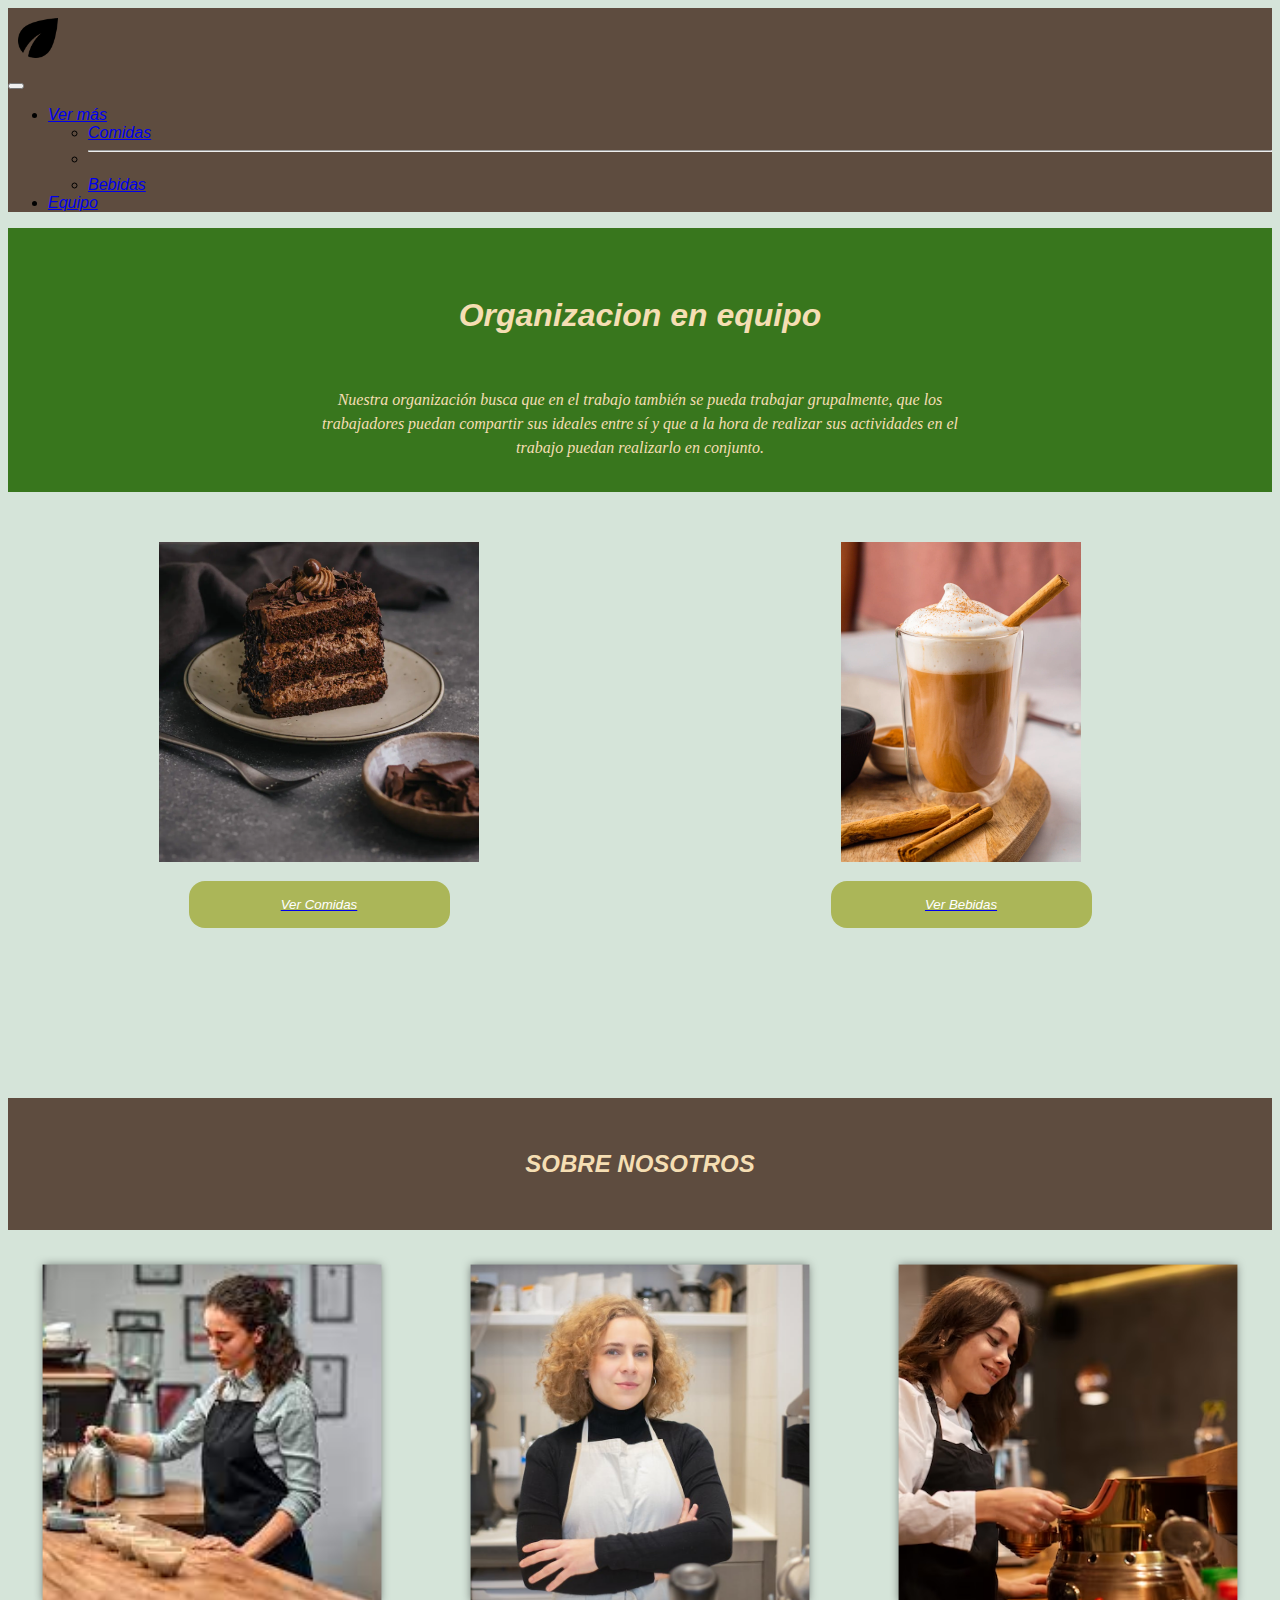
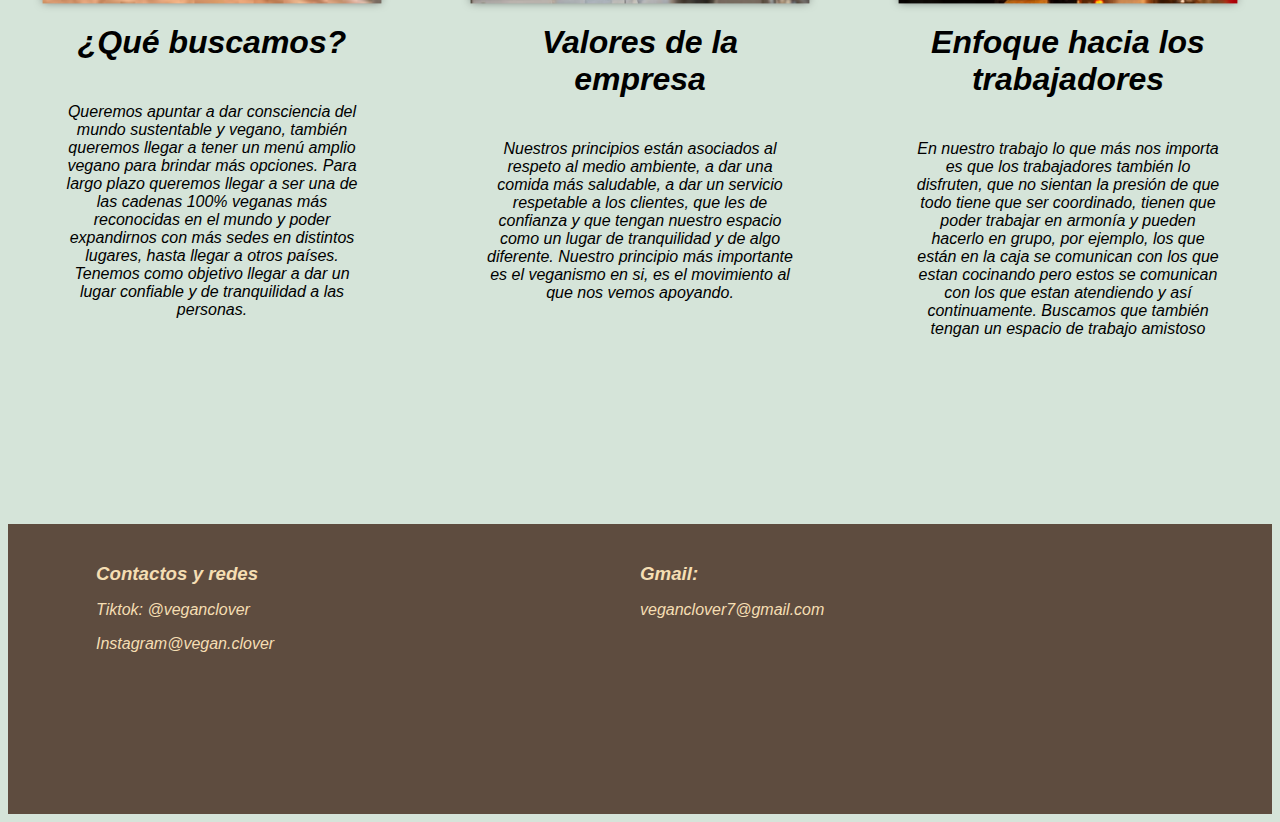
<file: index.html>
<!DOCTYPE html>
<html lang="en">

<head>
  <meta charset="UTF-8">
  <meta name="viewport" content="width=device-width, initial-scale=1.0">
  <meta name="description"
    content="Encontra la mejor claidad en prendas de vestir elegantes, para las ocasiones donde quieras mostrar de que estas hecho realmente">
  <meta name="keywords"
    content="Ropa, tienda, moda, vestimenta, elegante, oficina, trabajo, pantalon, saco, botas, zapatos">
  <!-- Link de Bootstrap -->
  <link href="https://cdn.jsdelivr.net/npm/bootstrap@5.3.0/dist/css/bootstrap.min.css" rel="stylesheet"
    integrity="sha384-9ndCyUaIbzAi2FUVXJi0CjmCapSmO7SnpJef0486qhLnuZ2cdeRhO02iuK6FUUVM" crossorigin="anonymous">
  <!-- Link CSS -->
  <link rel="stylesheet" href="css/styles.css">
</head>

<body>
  <header>
    <nav class="navbar navbar-expand-lg bg-body-tertiary">
      <div class="container-fluid">
        <a class="navbar-brand" href="index.html">
          <img src="img/Vegan-clover.png" alt="Logotipo de la empresa" class="logo-empresa">
        </a>
        <nav class="navbar navbar-expand-lg bg-body-tertiary">
          <div class="container-fluid">

            <button class="navbar-toggler" type="button" data-bs-toggle="collapse"
              data-bs-target="#navbarSupportedContent" aria-controls="navbarSupportedContent" aria-expanded="false"
              aria-label="Toggle navigation" class="nav">
              <span class="navbar-toggler-icon"></span>
            </button>
            <div class="collapse navbar-collapse" id="navbarSupportedContent">
              <div class="collapse navbar-collapse" id="navbarSupportedContent">
                <ul class="navbar-nav me-auto mb-2 mb-lg-0">
                  <li class="nav-item dropdown">
                    <a class="nav-link dropdown-toggle" href="#" role="button" data-bs-toggle="dropdown"
                      aria-expanded="false">
                      Ver más
                    </a>
                    <ul class="dropdown-menu">
                      <li><a class="dropdown-item" href="pages/comida.html"> Comidas </a></li>
                      <li>
                        <hr class="dropdown-divider">
                      </li>
                      <li><a class="dropdown-item" href="pages/bebida.html">Bebidas</a></li>
                    </ul>
                  </li>
                  <li class="nav-item">
                    <a class="nav-link" href="pages/equipo.html"> Equipo </a>
                  </li>
                </ul>
              </div>
            </div>
        </nav>
  </header>
  <main class="main-index">
    <div class="titulo-index-principal">
      <h1 class="h1-index">Organizacion en equipo</h1>
      <p>Nuestra organización busca que en el trabajo también se pueda trabajar grupalmente, que los trabajadores puedan
        compartir sus ideales entre sí y que a la hora de realizar sus actividades en el trabajo puedan realizarlo en
        conjunto.</p>
    </div>

    <div class="container-imagenes">
      <div class="item">
        <img src="img/torta.png">
        <a href="pages/comida.html"><button> Ver Comidas </button></a>
      </div>
      <div class="item">
        <img src="img/bebida.jpeg">
        <a href="pages/bebida.html"><button> Ver Bebidas </button></a>
      </div>
    </div>
  </main>
  <section class="section-index">

    <div class="section-h2">
      <h2> SOBRE NOSOTROS </h2>
    </div>

    <div class="container-imagenes-section">
      <div class="section-img-1">
        <img src="img/trabajjadordecafeteria.png" alt="">
        <h4>¿Qué buscamos?</h4>
        <p>Queremos apuntar a dar consciencia del mundo sustentable y vegano, también queremos llegar a tener un menú
          amplio vegano para brindar más opciones. Para largo plazo queremos llegar a ser una de las cadenas 100%
          veganas más reconocidas en el mundo y poder expandirnos con más sedes en distintos lugares, hasta llegar a
          otros países. Tenemos como objetivo llegar a dar un lugar confiable y de tranquilidad a las personas. </p>
      </div>
      <div class="section-img-2">
        <img src="img/trabajadordecafeteriacruzadodebrazos.png" alt="">
        <h4>Valores de la empresa</h4>
        <p>Nuestros principios están asociados al respeto al medio ambiente, a dar una comida más saludable, a dar un
          servicio respetable a los clientes, que les de confianza y que tengan nuestro espacio como un lugar de
          tranquilidad y de algo diferente. Nuestro principio más importante es el veganismo en si, es el movimiento al
          que nos vemos apoyando.</p>
      </div>
      <div class="section-img-3">
        <img src="img/trabajadoralabnurando.png" alt="">
        <h4>Enfoque hacia los trabajadores</h4>
        <p>En nuestro trabajo lo que más nos importa es que los trabajadores también lo disfruten, que no sientan la
          presión de que todo tiene que ser coordinado, tienen que poder trabajar en armonía y pueden hacerlo en grupo,
          por ejemplo, los que están en la caja se comunican con los que estan cocinando pero estos se comunican con los
          que estan atendiendo y así continuamente. Buscamos que también tengan un espacio de trabajo amistoso

        </p>
      </div>
    </div>
  </section>
  <footer>
    <div class="contactos">
      <h3>Contactos y redes</h3>
      <p>Tiktok: <span>@veganclover</span></p>
      <p>Instagram<span>@vegan.clover</span></p>
    </div>
    <div class="gmail">
      <h3>Gmail:</h3>
      <p>veganclover7@gmail.com</p>
    </div>
  </footer>
  <!-- Script bootstrap -->
  <script src="https://cdn.jsdelivr.net/npm/bootstrap@5.3.0/dist/js/bootstrap.bundle.min.js"
    integrity="sha384-geWF76RCwLtnZ8qwWowPQNguL3RmwHVBC9FhGdlKrxdiJJigb/j/68SIy3Te4Bkz"
    crossorigin="anonymous"></script>
</body>

</html>
</file>
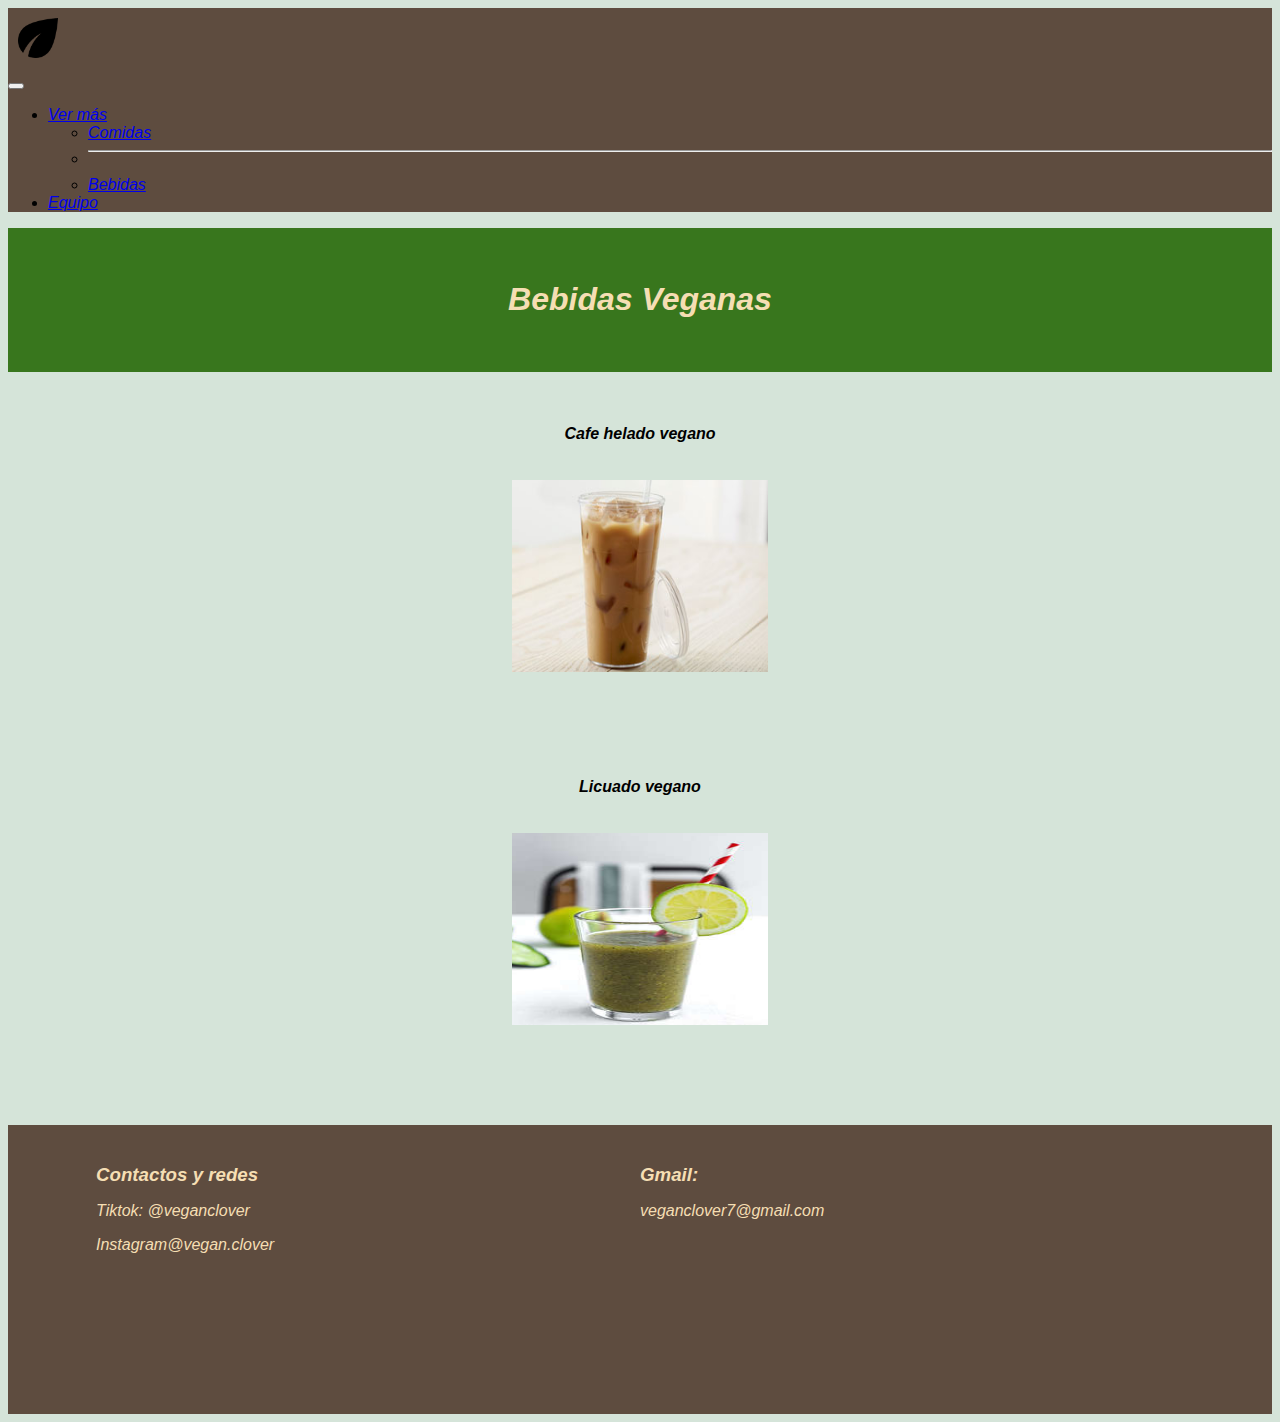
<file: pages/bebida.html>
<!DOCTYPE html>
<html lang="en">

<head>
    <meta charset="UTF-8">
    <meta name="viewport" content="width=device-width, initial-scale=1.0">
    <meta name="description"
        content="Encontra la mejor claidad en prendas de vestir elegantes, para las ocasiones donde quieras mostrar de que estas hecho realmente">
    <meta name="keywords"
        content="Ropa, tienda, moda, vestimenta, elegante, oficina, trabajo, pantalon, saco, botas, zapatos">
    <!-- Link de Bootstrap -->
    <link href="https://cdn.jsdelivr.net/npm/bootstrap@5.3.0/dist/css/bootstrap.min.css" rel="stylesheet"
        integrity="sha384-9ndCyUaIbzAi2FUVXJi0CjmCapSmO7SnpJef0486qhLnuZ2cdeRhO02iuK6FUUVM" crossorigin="anonymous">
    <!-- Link CSS -->
    <link rel="stylesheet" href="../css/styles.css">
</head>

<body>
    <header>
        <nav class="navbar navbar-expand-lg bg-body-tertiary">
            <div class="container-fluid">
                <a class="navbar-brand" href="../index.html">
                    <img src="../img/Vegan-clover.png" alt="Logotipo de la empresa" class="logo-empresa">
                </a>
                <nav class="navbar navbar-expand-lg bg-body-tertiary">
                    <div class="container-fluid">

                        <button class="navbar-toggler" type="button" data-bs-toggle="collapse"
                            data-bs-target="#navbarSupportedContent" aria-controls="navbarSupportedContent"
                            aria-expanded="false" aria-label="Toggle navigation" class="nav">
                            <span class="navbar-toggler-icon"></span>
                        </button>
                        <div class="collapse navbar-collapse" id="navbarSupportedContent">
                            <div class="collapse navbar-collapse" id="navbarSupportedContent">
                                <ul class="navbar-nav me-auto mb-2 mb-lg-0">
                                    <li class="nav-item dropdown">
                                        <a class="nav-link dropdown-toggle" href="#" role="button"
                                            data-bs-toggle="dropdown" aria-expanded="false">
                                            Ver más
                                        </a>
                                        <ul class="dropdown-menu">
                                            <li><a class="dropdown-item" href="../pages/comida.html"> Comidas </a></li>
                                            <li>
                                                <hr class="dropdown-divider">
                                            </li>
                                            <li><a class="dropdown-item" href="../pages/bebida.html">Bebidas</a></li>
                                        </ul>
                                    </li>
                                    <li class="nav-item">
                                        <a class="nav-link" href="../pages/equipo.html"> Equipo </a>
                                    </li>
                                </ul>
                            </div>
                        </div>
                </nav>
    </header>
    <main class="main-bebida">
        <div class="titulo-bebida">
            <h1> Bebidas Veganas</h1>
        </div>

        <div class="container-imagenes-bebida">
            <div>
                <h4> <b>Cafe helado vegano</b></h4>
                <div class="bebida">
                    <img src="../img/cafe.jpg" alt="">
                </div>
            </div>
            <div>
                <h4> <b>Licuado vegano</b> </h4>
                <div class="bebida">
                    <img src="../img/licuado.jpg" alt="">
                </div>
            </div>
        </div>
    </main>
    <footer>
        <div class="contactos">
            <h3>Contactos y redes</h3>
            <p>Tiktok: <span>@veganclover</span></p>
            <p>Instagram<span>@vegan.clover</span></p>
        </div>
        <div class="gmail">
            <h3>Gmail:</h3>
            <p>veganclover7@gmail.com</p>
        </div>
    </footer>
    <!-- Script bootstrap -->
    <script src="https://cdn.jsdelivr.net/npm/bootstrap@5.3.0/dist/js/bootstrap.bundle.min.js"
        integrity="sha384-geWF76RCwLtnZ8qwWowPQNguL3RmwHVBC9FhGdlKrxdiJJigb/j/68SIy3Te4Bkz"
        crossorigin="anonymous"></script>
</body>

</html>
</file>
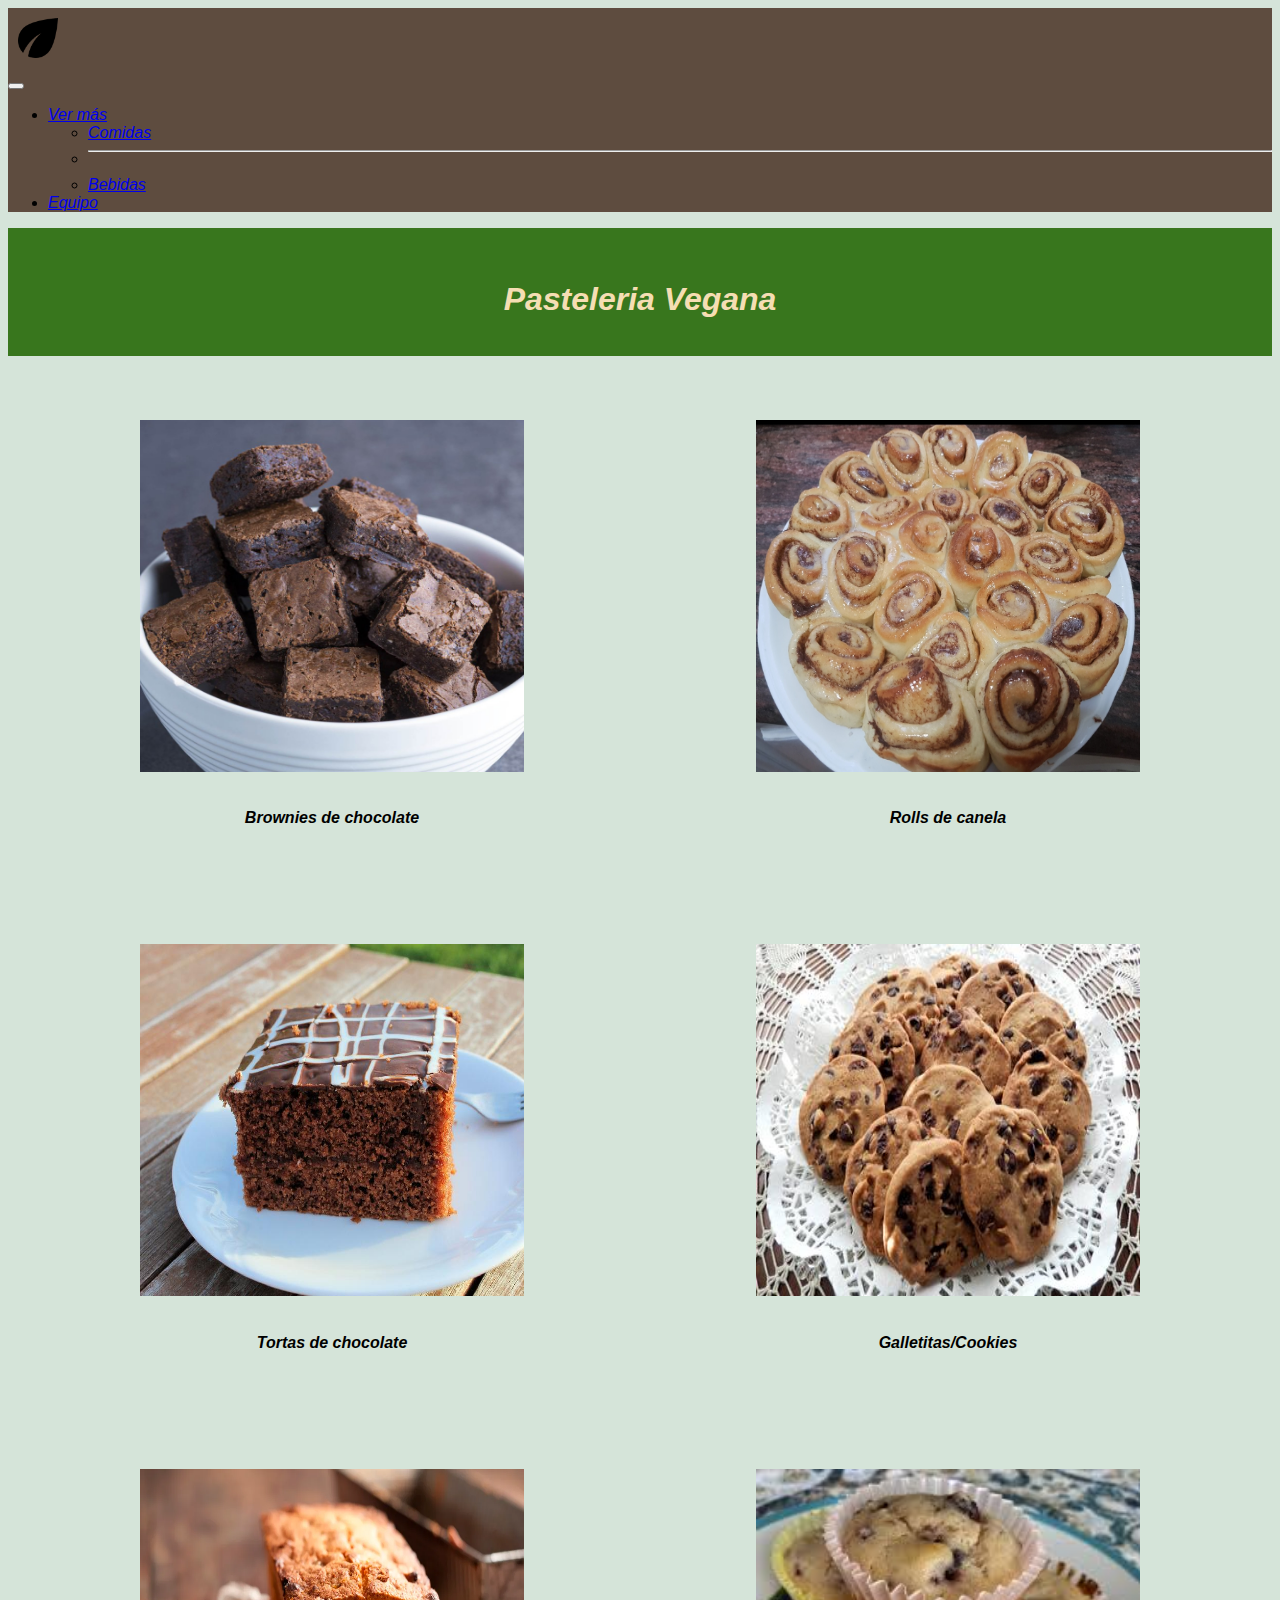
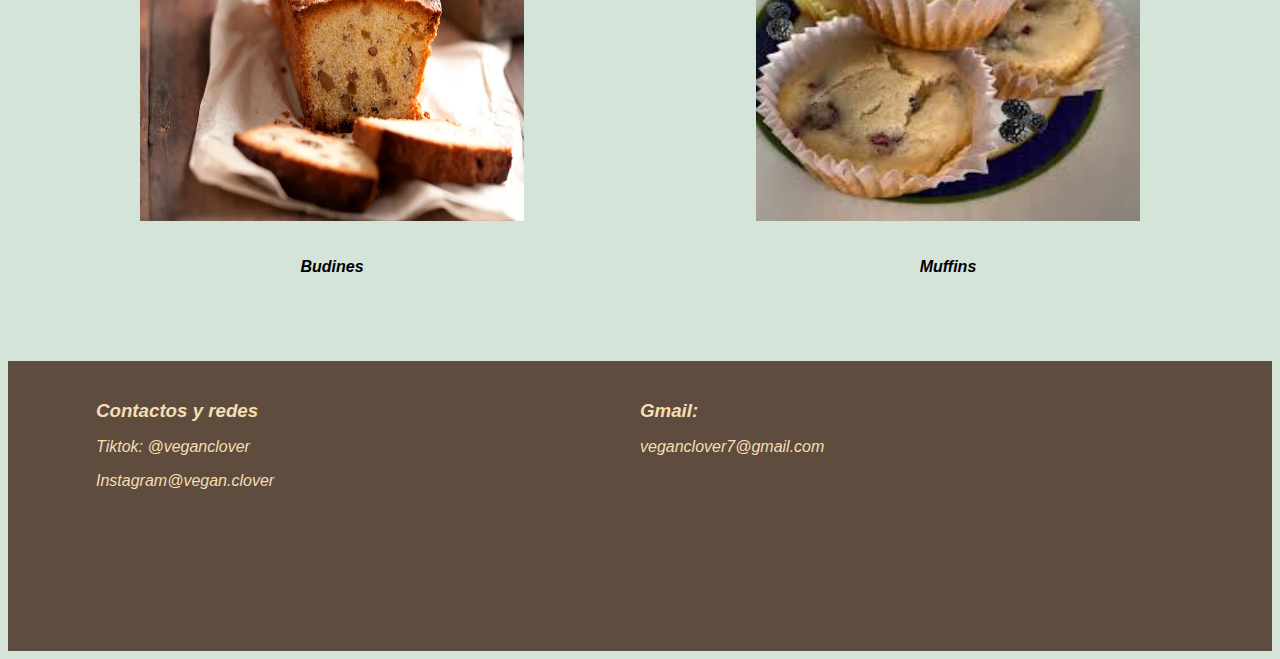
<file: pages/comida.html>
<!DOCTYPE html>
<html lang="en">

<head>
    <meta charset="UTF-8">
    <meta name="viewport" content="width=device-width, initial-scale=1.0">
    <meta name="description"
        content="Encontra la mejor claidad en prendas de vestir elegantes, para las ocasiones donde quieras mostrar de que estas hecho realmente">
    <meta name="keywords"
        content="Ropa, tienda, moda, vestimenta, elegante, oficina, trabajo, pantalon, saco, botas, zapatos">
    <!-- Link de Bootstrap -->
    <link href="https://cdn.jsdelivr.net/npm/bootstrap@5.3.0/dist/css/bootstrap.min.css" rel="stylesheet"
        integrity="sha384-9ndCyUaIbzAi2FUVXJi0CjmCapSmO7SnpJef0486qhLnuZ2cdeRhO02iuK6FUUVM" crossorigin="anonymous">
    <!-- Link CSS -->
    <link rel="stylesheet" href="../css/styles.css">
</head>

<body>
    <header>
        <nav class="navbar navbar-expand-lg bg-body-tertiary">
          <div class="container-fluid">
            <a class="navbar-brand" href="../index.html">
              <img src="../img/Vegan-clover.png" alt="Logotipo de la empresa" class="logo-empresa">
            </a>
            <nav class="navbar navbar-expand-lg bg-body-tertiary">
              <div class="container-fluid">
    
                <button class="navbar-toggler" type="button" data-bs-toggle="collapse"
                  data-bs-target="#navbarSupportedContent" aria-controls="navbarSupportedContent" aria-expanded="false"
                  aria-label="Toggle navigation" class="nav">
                  <span class="navbar-toggler-icon"></span>
                </button>
                <div class="collapse navbar-collapse" id="navbarSupportedContent">
                  <div class="collapse navbar-collapse" id="navbarSupportedContent">
                    <ul class="navbar-nav me-auto mb-2 mb-lg-0">
                      <li class="nav-item dropdown">
                        <a class="nav-link dropdown-toggle" href="#" role="button" data-bs-toggle="dropdown"
                          aria-expanded="false">
                          Ver más
                        </a>
                        <ul class="dropdown-menu">
                          <li><a class="dropdown-item" href="../pages/comida.html"> Comidas </a></li>
                          <li>
                            <hr class="dropdown-divider">
                          </li>
                          <li><a class="dropdown-item" href="../pages/bebida.html">Bebidas</a></li>
                        </ul>
                      </li>
                      <li class="nav-item">
                        <a class="nav-link" href="../pages/equipo.html"> Equipo </a>
                      </li>
                    </ul>
                  </div>
                </div>
            </nav>
      </header>
    <main class="main-comidas">
        <div class="titulo-comidas">
            <h1> Pasteleria Vegana </h1>
        </div>

        <div class="container-imagenes-comidas">
            <div class="imagen-comida">
                <div class="div-img"><img src="../img/brownie-de-chocolate.jpg" alt=""></div>
                <h4> Brownies de chocolate</h4>
            </div>
            <div class="imagen-comida">
                <div class="div-img"><img src="../img/Rolls-canela.jpg" alt=""></div>
                <h4>Rolls de canela</h4>
            </div>
            <div class="imagen-comida">
                <div class="div-img"><img src="../img/torta-chocolate.jpg" alt=""></div>
                <h4>Tortas de chocolate</h4>
            </div>
            <div class="imagen-comida">
                <div class="div-img"><img src="../img/cookies.jpg" alt=""></div>
                <h4> Galletitas/Cookies </h4>
            </div>
            <div class="imagen-comida">
                <div class="div-img"><img src="../img/budin.jpg" alt=""></div>
                <h4>Budines</h4>
            </div>
            <div class="imagen-comida">
                <div class="div-img"><img src="../img/muffin.jpg" alt=""></div>
                <h4>Muffins</h4>
            </div>
        </div>
    </main>
    <footer>
        <div class="contactos">
            <h3>Contactos y redes</h3>
            <p>Tiktok: <span>@veganclover</span></p>
            <p>Instagram<span>@vegan.clover</span></p>
        </div>
        <div class="gmail">
            <h3>Gmail:</h3>
            <p>veganclover7@gmail.com</p>
        </div>
    </footer>
    <!-- Script bootstrap -->
    <script src="https://cdn.jsdelivr.net/npm/bootstrap@5.3.0/dist/js/bootstrap.bundle.min.js"
        integrity="sha384-geWF76RCwLtnZ8qwWowPQNguL3RmwHVBC9FhGdlKrxdiJJigb/j/68SIy3Te4Bkz"
        crossorigin="anonymous"></script>
</body>

</html>
</file>
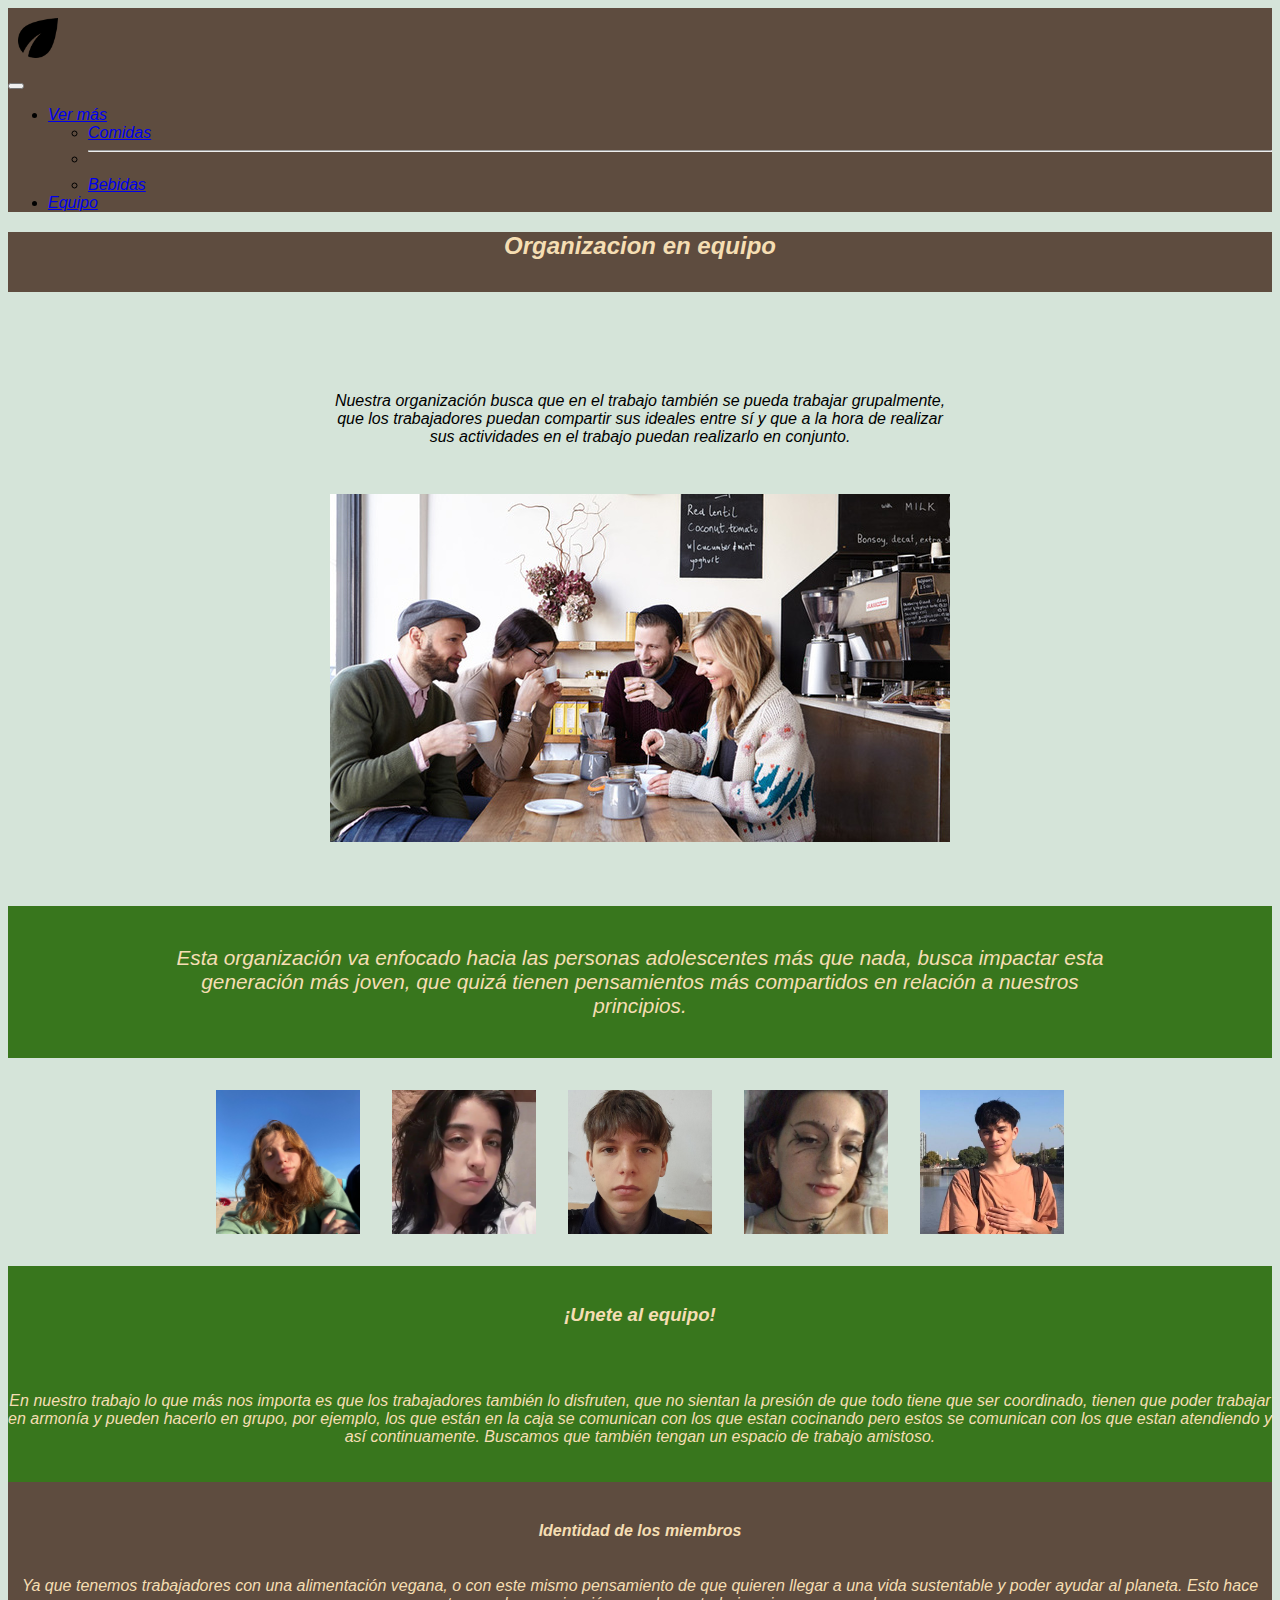
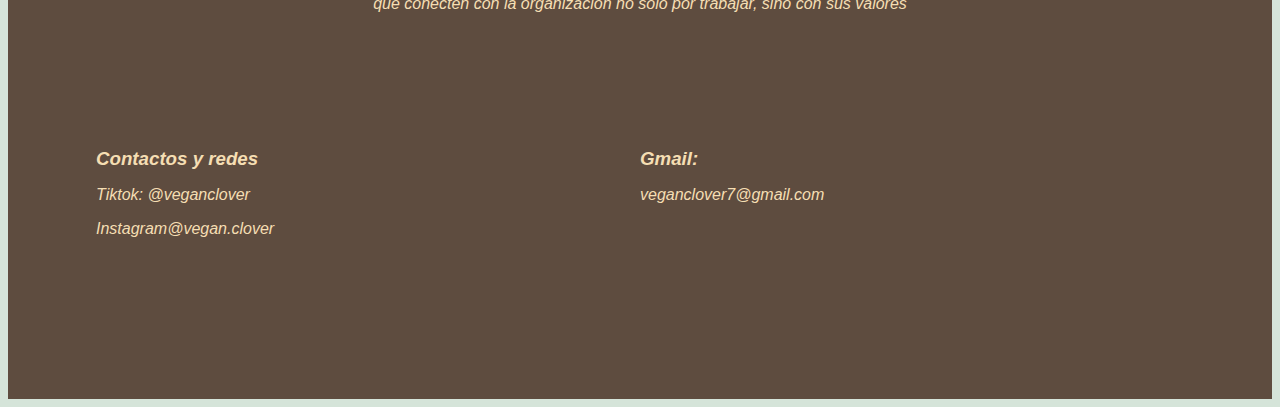
<file: pages/equipo.html>
<!DOCTYPE html>
<html lang="en">

<head>
    <meta charset="UTF-8">
    <meta name="viewport" content="width=device-width, initial-scale=2.0">
    <meta name="description"
        content="Encontra la mejor claidad en prendas de vestir elegantes, para las ocasiones donde quieras mostrar de que estas hecho realmente">
    <meta name="keywords"
        content="Ropa, tienda, moda, vestimenta, elegante, oficina, trabajo, pantalon, saco, botas, zapatos">
    <!-- Link de Bootstrap -->
    <link href="https://cdn.jsdelivr.net/npm/bootstrap@5.3.0/dist/css/bootstrap.min.css" rel="stylesheet"
        integrity="sha384-9ndCyUaIbzAi2FUVXJi0CjmCapSmO7SnpJef0486qhLnuZ2cdeRhO02iuK6FUUVM" crossorigin="anonymous">
    <!-- Link CSS -->
    <link rel="stylesheet" href="../css/styles.css">
</head>

<body>
    <header>
        <nav class="navbar navbar-expand-lg bg-body-tertiary">
            <div class="container-fluid">
                <a class="navbar-brand" href="../index.html">
                    <img src="../img/Vegan-clover.png" alt="Logotipo de la empresa" class="logo-empresa">
                </a>
                <nav class="navbar navbar-expand-lg bg-body-tertiary">
                    <div class="container-fluid">

                        <button class="navbar-toggler" type="button" data-bs-toggle="collapse"
                            data-bs-target="#navbarSupportedContent" aria-controls="navbarSupportedContent"
                            aria-expanded="false" aria-label="Toggle navigation" class="nav">
                            <span class="navbar-toggler-icon"></span>
                        </button>
                        <div class="collapse navbar-collapse" id="navbarSupportedContent">
                            <div class="collapse navbar-collapse" id="navbarSupportedContent">
                                <ul class="navbar-nav me-auto mb-2 mb-lg-0">
                                    <li class="nav-item dropdown">
                                        <a class="nav-link dropdown-toggle" href="#" role="button"
                                            data-bs-toggle="dropdown" aria-expanded="false">
                                            Ver más
                                        </a>
                                        <ul class="dropdown-menu">
                                            <li><a class="dropdown-item" href="../pages/comida.html"> Comidas </a></li>
                                            <li>
                                                <hr class="dropdown-divider">
                                            </li>
                                            <li><a class="dropdown-item" href="../pages/bebida.html">Bebidas</a></li>
                                        </ul>
                                    </li>
                                    <li class="nav-item">
                                        <a class="nav-link" href="../pages/equipo.html"> Equipo </a>
                                    </li>
                                </ul>
                            </div>
                        </div>
                </nav>
    </header>
    <main class="main-equipo">
        <div>
            <h2>Organizacion en equipo</h2>
        </div>
        <div class="equipo-container-organizacion">
            <p class="equipo-info-organizacion">Nuestra organización busca que en el trabajo también se pueda trabajar
                grupalmente,
                que los trabajadores puedan compartir sus ideales entre sí y que a la hora de realizar sus actividades
                en el trabajo puedan realizarlo en conjunto. </p>

            <img src="../img/Variostrabajadores.png" alt="">
        </div>

        <div class="equipo-info">
            <p>Esta organización va enfocado hacia las personas adolescentes más que nada, busca impactar esta
                generación más joven, que quizá tienen pensamientos más compartidos en relación a nuestros principios.
            </p>
        </div>
        <div class="equipo-fotos">
            <img src="../img/ainaramainiveganclover.png" alt="">
            <img src="../img/Victoriaminichelloveganclover.png" alt="">
            <img src="../img/fotomativeganclover.png" alt="">
            <img src="../img/fotochiaraveganclover.png" alt="">
            <img src="../img/fotobrunopradoclover.png" alt="">
        </div>
        <div class="equipo-unete">
            <h3>¡Unete al equipo!</h3>
            <p>En nuestro trabajo lo que más nos importa es que los trabajadores también lo disfruten, que no sientan la
                presión de que todo tiene que ser coordinado, tienen que poder trabajar en armonía y pueden hacerlo en
                grupo, por ejemplo, los que están en la caja se comunican con los que estan cocinando pero estos se
                comunican con los que estan atendiendo y así continuamente. Buscamos que también tengan un espacio de
                trabajo amistoso.</p>
        </div>
        <div class="equipo-identidad">
            <h4>Identidad de los miembros</h4>
            <p>Ya que tenemos trabajadores con una alimentación vegana, o con este mismo pensamiento de que quieren
                llegar a una vida sustentable y poder ayudar al planeta. Esto hace que conecten con la organización no
                solo por trabajar, sino con sus valores </p>
        </div>
    </main>
    <footer>
        <div class="contactos">
            <h3>Contactos y redes</h3>
            <p>Tiktok: <span>@veganclover</span></p>
            <p>Instagram<span>@vegan.clover</span></p>
        </div>
        <div class="gmail">
            <h3>Gmail:</h3>
            <p>veganclover7@gmail.com</p>
        </div>
    </footer>
    <!-- Script bootstrap -->
    <script src="https://cdn.jsdelivr.net/npm/bootstrap@5.3.0/dist/js/bootstrap.bundle.min.js"
        integrity="sha384-geWF76RCwLtnZ8qwWowPQNguL3RmwHVBC9FhGdlKrxdiJJigb/j/68SIy3Te4Bkz"
        crossorigin="anonymous"></script>
</body>

</html>
</file>
<file: css/styles.css>
* {
  font-family: 'Comic Sans MS', Arial;
  font-style: italic;
}

body {
  background-color: #D5E4D9;
}

footer {
  display: grid;
  grid-template-columns: repeat(2, 1fr);
  grid-template-rows: repeat(2, 1fr);
  grid-template-areas: "Contactos Metodos"
    "Telefono Metodos";
  background-color: #5E4C3F;
  padding: 20px;
  color: wheat;
}

footer h3 {
  margin-bottom: 10px;
}

footer .contactos {
  grid-area: Contactos;
  margin-left: 68px;
}

footer .telefono {
  margin-top: 10px;
  grid-area: Telefono;
  margin-left: 68px;
}

footer .metodos-pago {
  grid-area: Metodos;
  margin-top: 25px;
}

footer .metodos-pago .metodos-pago-texto {
  display: flex;
  justify-content: center;
  margin-right: 300px;
}

footer .metodos-pago .metodos-container {
  display: flex;
  justify-content: center;
  margin-top: 20px;
  margin-right: 300px;
}

footer .metodos-pago .metodos-container .metodo-1,
footer .metodos-pago .metodos-container .metodo-2,
footer .metodos-pago .metodos-container .metodo-3,
footer .metodos-pago .metodos-container .metodo-4,
footer .metodos-pago .metodos-container .metodo-5,
footer .metodos-pago .metodos-container .metodo-6 {
  width: 3rem;
  height: 3rem;
  margin-right: 1rem;
}

footer .metodos-pago .metodos-container .metodo-1 img,
footer .metodos-pago .metodos-container .metodo-2 img,
footer .metodos-pago .metodos-container .metodo-3 img,
footer .metodos-pago .metodos-container .metodo-4 img,
footer .metodos-pago .metodos-container .metodo-5 img,
footer .metodos-pago .metodos-container .metodo-6 img {
  height: 3rem;
  width: 3rem;
  border-radius: 3rem;
  object-fit: contain;
}

header {
  background-color: #F8F8F8;
}

header .navbar .container-fluid .navbar-brand .logo-empresa {
  max-width: 240px;
  max-height: 60px;
}

header .navbar .container-fluid .navbar .container-fluid .collapse .collapse .navbar-nav .nav-item .dropdown-menu li:active .dropdown-item:active {
  background-color: #F8F8F8;
  color: black;
}

.main-index .container-imagenes {
  display: grid;
  grid-template-columns: repeat(2, 1fr);
  grid-template-rows: auto auto;
  gap: 120px;
  padding: 50px;
}

.main-index .container-imagenes .item {
  text-align: center;
}

.main-index .container-imagenes .item .descuento {
  color: purple;
}

.main-index .container-imagenes .item img {
  width: 100%;
  height: 20rem;
  object-fit: contain;
}

.main-index .container-imagenes .item p {
  margin-top: 0.5rem;
}

.main-index .container-imagenes .item button {
  display: flex;
  width: 50%;
  justify-content: center;
  align-items: center;
  padding: 1rem;
  margin: auto;
  margin-top: 15px;
  background-color: #ABB658;
  border-radius: 1rem;
  color: white;
  border: none;
  cursor: pointer;
}

.main-index .container-imagenes .item-1 {
  display: none;
  grid-area: item-1;
}

.main-index {
  background-color: #d5e4d9;
}

.main-index .titulo-index-principal {
  display: flex;
  flex-direction: column;
  justify-content: center;
  align-items: center;
  background-color: #38761D;
  color: wheat;
  padding-top: 2rem;
}

.main-index .titulo-index-principal p {
  padding: 1rem;
  font-family: 'Comic Sans MS';
  line-height: 1.5;
  text-align: center;
  width: 40rem;
}

.main-index .titulo-index-principal h1 {
  padding-top: 1rem;
  text-align: center;
}

.section-index {
  background-color: #D5E4D9;
}

.section-index .section-h2 {
  padding-top: 2rem;
  padding-bottom: 2rem;
  text-align: center;
  background-color: #5E4C3F;
  color: wheat;
}

.section-index .container-imagenes-section {
  display: grid;
  grid-template-columns: repeat(3, 1fr);
  grid-template-rows: auto auto;
  gap: 120px;
  padding: 50px;
  position: relative;
  overflow: hidden;
}

.section-index .container-imagenes-section img {
  width: 100%;
  height: auto;
  transform: 0.3s, box-shadow 0, 3s;
  object-fit: contain;
}

.section-index .container-imagenes-section h4 {
  margin-top: 2rem;
  text-align: center;
  font-size: 2rem;
  z-index: 2000;
}

.section-index .container-imagenes-section p {
  margin-top: 2rem;
  text-align: center;
  font-size: 1rem;
}

.section-index .container-imagenes-section img {
  transform: scale(1.1);
  box-shadow: 0 0 8px rgba(0, 0, 0, 0.5);
}

.bg-body-tertiary {
  --bs-bg-opacity: 1;
  background-color: #5E4C3F !important;
}

.main-comidas .titulo-comidas {
  text-align: center;
  padding-top: 2rem;
  padding-bottom: 1rem;
  background-color: #38761D;
  color: wheat;
}

.main-comidas .container-imagenes-comidas {
  display: grid;
  grid-template-columns: repeat(2, 1fr);
  grid-template-rows: repeat(3, 1fr);
  gap: 6rem;
  padding: 4rem;
}

.main-comidas .container-imagenes-comidas .imagen-comida .div-img {
  display: flex;
  justify-content: center;
  align-items: center;
}

.main-comidas .container-imagenes-comidas .imagen-comida img {
  width: 24rem;
  height: 22rem;
}

.main-comidas .container-imagenes-comidas .imagen-comida h4 {
  padding-top: 1rem;
  text-align: center;
}

.main-bebida .titulo-bebida {
  text-align: center;
  padding-top: 2rem;
  padding-bottom: 2rem;
  background-color: #38761D;
  color: wheat;
}

.main-bebida .container-imagenes-bebida h4 {
  padding-bottom: 1rem;
}

.main-bebida .container-imagenes-bebida {
  display: flex;
  flex-direction: column;
  justify-content: center;
  align-items: center;
  text-align: center;
  gap: 5rem;
  padding-bottom: 6rem;
  padding-top: 2rem;
}

.main-bebida .container-imagenes-bebida .bebida img {
  width: 16rem;
  height: 12rem;
}

.main-equipo h2 {
  text-align: center;
  color: wheat;
  background-color: #5E4C3F;
  padding-bottom: 2rem;
}

.main-equipo .equipo-container-organizacion {
  display: flex;
  text-align: center;
  flex-direction: column;
  justify-content: center;
  align-items: center;
  padding-top: 4rem;
  padding-bottom: 4rem;
}

.main-equipo .equipo-container-organizacion p {
  padding-bottom: 2rem;
  width: 50%;
}

.main-equipo .equipo-info {
  display: flex;
  justify-content: center;
  background-color: #38761D;
  color: wheat;
  text-align: center;
  padding-top: 1.2rem;
  padding-bottom: 1.2rem;
}

.main-equipo .equipo-info p {
  width: 75%;
  font-size: 1.3rem;
}

.main-equipo .equipo-fotos {
  display: flex;
  justify-content: center;
  padding: 2rem;
  gap: 2rem;
}

.main-equipo .equipo-fotos img {
  width: 9rem;
  height: 9rem;
}

.main-equipo .equipo-unete{
  display: flex;
  flex-direction: column;
  justify-content: center;
  background-color: #38761D;
  color: wheat;
  text-align: center;
  padding-top: 1.2rem;
  padding-bottom: 1.2rem;
}

.main-equipo .equipo-unete p{
  padding-top: 2rem;
}

.main-equipo .equipo-identidad{
  display: flex;
  flex-direction: column;
  justify-content: center;
background-color: #5E4C3F;
  color: wheat;
  text-align: center;
  padding-top: 1.2rem;
  padding-bottom: 5rem;
}
</file>
